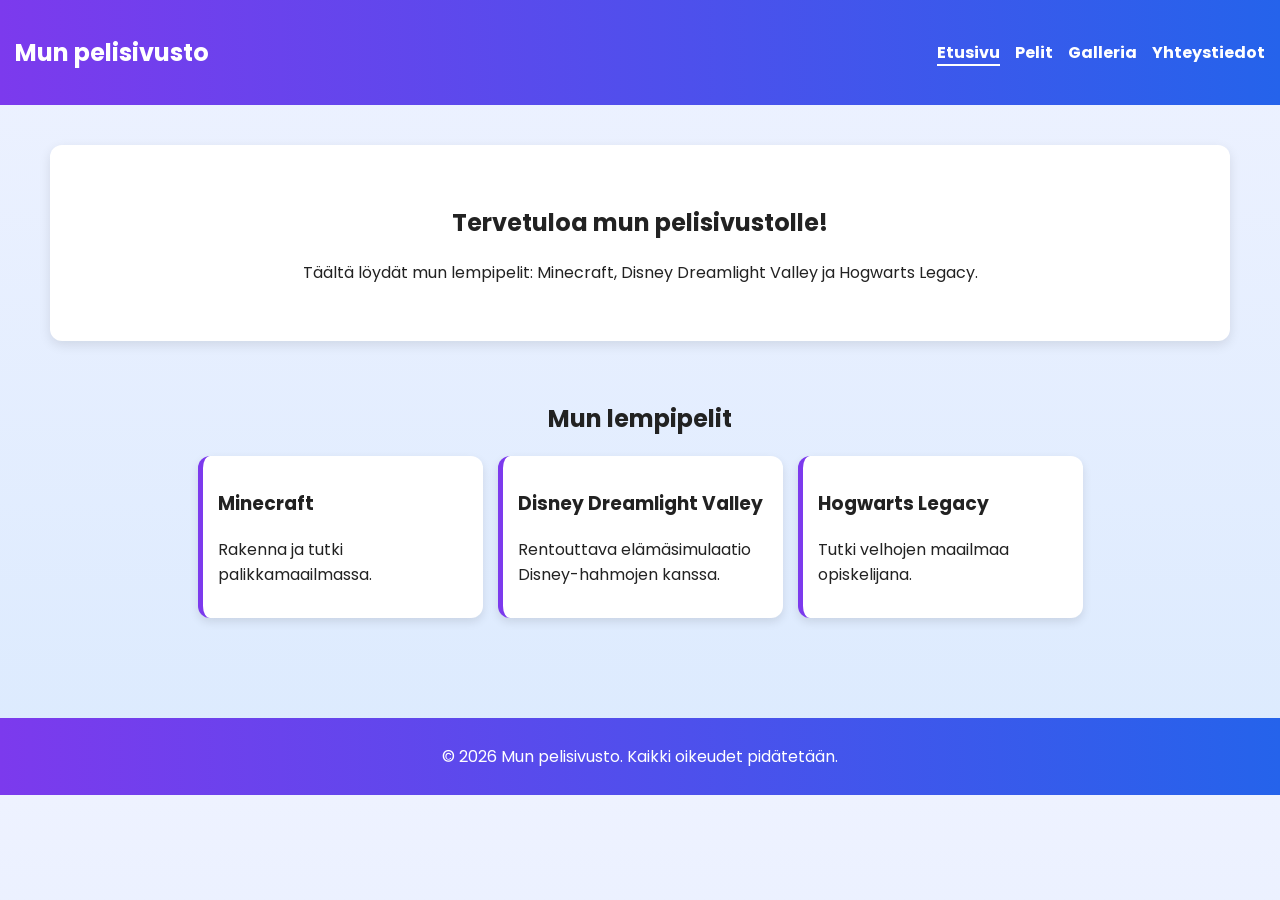
<file: index.html>
<!DOCTYPE html>
<html lang="fi">
    <head>
        <meta charset="UTF-8">
        <meta name="viewport" content="width=device-width, initial-scale=1.0">
        
        <link rel="preconnect" href="https://fonts.googleapis.com">
        <link rel="preconnect" href="https://fonts.gstatic.com" crossorigin>
        <link href="https://fonts.googleapis.com/css2?family=Poppins:wght@300;400;600&display=swap" rel="stylesheet">

        <title>Mun pelisivusto</title>
        <link rel="stylesheet" href="style.css">
    </head>

    <body>

        <header>
            <nav>
                <h1>Mun pelisivusto</h1>

                <ul class="nav-links">
                    <li><a class="active" href="index.html">Etusivu</a></li>
                    <li><a href="games.html">Pelit</a></li>
                    <li><a href="gallery.html">Galleria</a></li>
                    <li><a href="contact.html">Yhteystiedot</a></li>
                </ul>
            </nav>
        </header>

        <main>

            <section class="etusivu">
                <h2>Tervetuloa mun pelisivustolle!</h2>
                <p>Täältä löydät mun lempipelit: Minecraft, Disney Dreamlight Valley ja Hogwarts Legacy.</p>
            </section>

            <section class="pelit">
                <h2>Mun lempipelit</h2>

                <div class="peli-osio">

                    <div class="pelikortti">
                        <h3>Minecraft</h3>
                        <p>Rakenna ja tutki palikkamaailmassa.</p>
                    </div>

                    <div class="pelikortti">
                        <h3>Disney Dreamlight Valley</h3>
                        <p>Rentouttava elämäsimulaatio Disney-hahmojen kanssa.</p>
                    </div>

                    <div class="pelikortti">
                        <h3>Hogwarts Legacy</h3>
                        <p>Tutki velhojen maailmaa opiskelijana.</p>
                    </div>

                </div>
            </section>

        </main>

        <footer>
            <p>&copy; 2026 Mun pelisivusto. Kaikki oikeudet pidätetään.</p>
        </footer>
        
    </body>
</html>
</file>
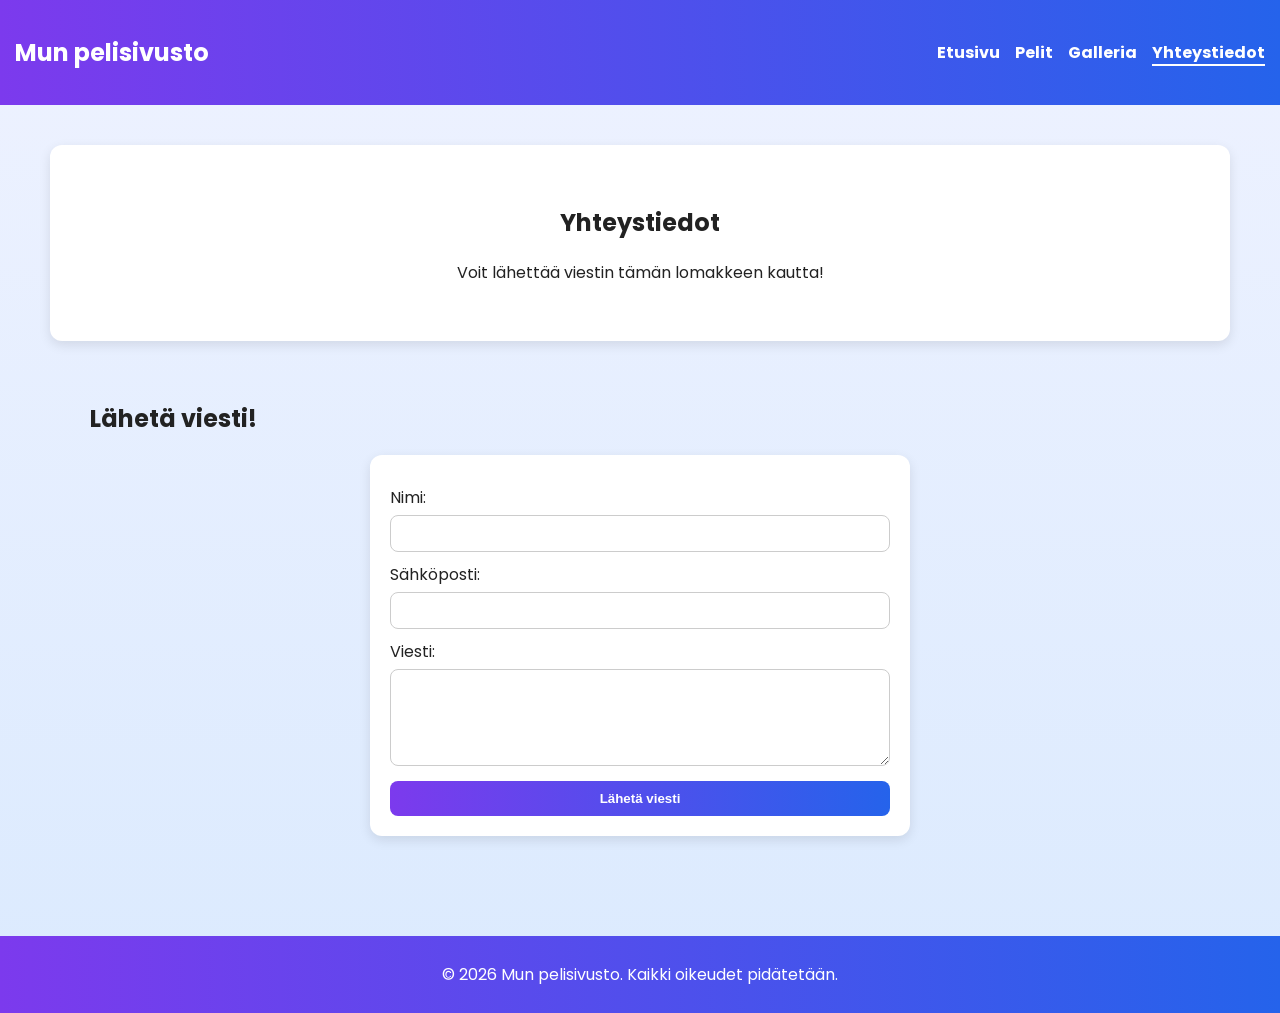
<file: contact.html>
<!DOCTYPE html>
<html lang="fi">
    <head>
        <meta charset="UTF-8">
        <meta name="viewport" content="width=device-width, initial-scale=1.0">

        <link rel="preconnect" href="https://fonts.googleapis.com">
        <link rel="preconnect" href="https://fonts.gstatic.com" crossorigin>
        <link href="https://fonts.googleapis.com/css2?family=Poppins:wght@300;400;600&display=swap" rel="stylesheet">

        <title>Yhteystiedot - Mun pelisivusto</title>
        <link rel="stylesheet" href="style.css">
    </head>

    <body>

        <header>
            <nav>
                <h1>Mun pelisivusto</h1>

                <ul class="nav-links">
                    <li><a href="index.html">Etusivu</a></li>
                    <li><a href="games.html">Pelit</a></li>
                    <li><a href="gallery.html">Galleria</a></li>
                    <li><a class="active" href="contact.html">Yhteystiedot</a></li>
                </ul>
            </nav>
        </header>

        <main>

            <section class="etusivu">
                <h2>Yhteystiedot</h2>
                <p>Voit lähettää viestin tämän lomakkeen kautta!</p>
            </section>

            <section class="lomake">
                <h2>Lähetä viesti!</h2>

                <form>

                    <label for="nimi">Nimi:</label>
                    <input type="text" id="nimi" name="nimi" required>

                    <label for="email">Sähköposti:</label>
                    <input type="email" id="email" name="email" required>

                    <label for="viesti">Viesti:</label>
                    <textarea id="viesti" name="viesti" rows="5" required></textarea>

                    <button type="submit">Lähetä viesti</button>

                </form>

            </section>

        </main>

        <footer>
            <p>&copy; 2026 Mun pelisivusto. Kaikki oikeudet pidätetään.</p>
        </footer>

    </body>
</html>
</file>
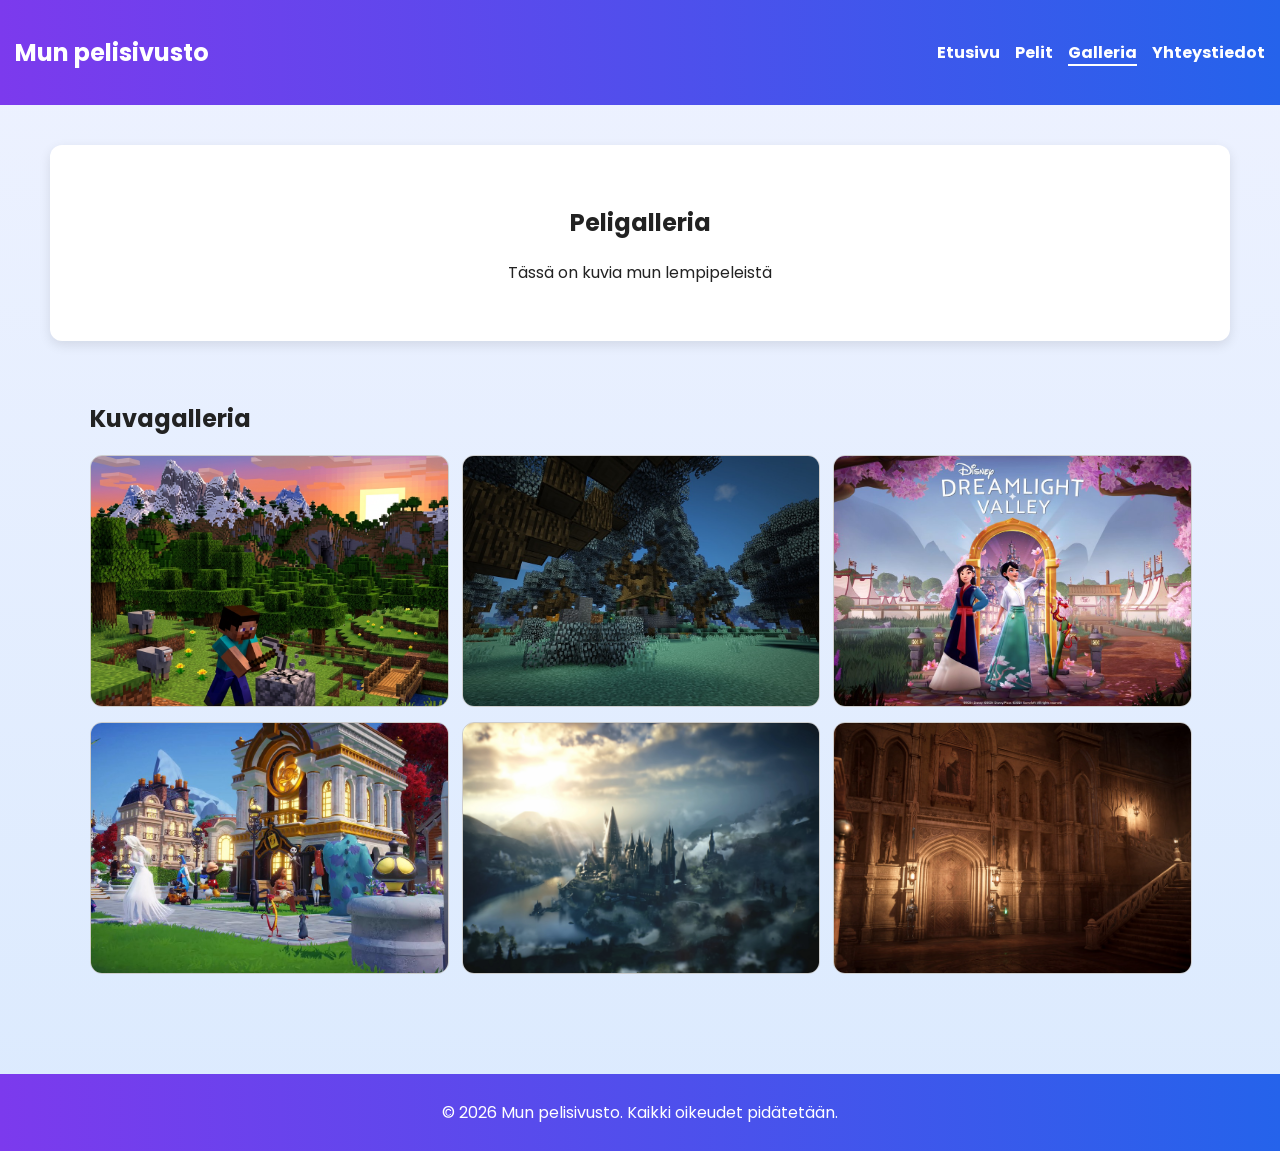
<file: gallery.html>
<!DOCTYPE html>
<html lang="fi">
    <head>
        <meta charset="UTF-8">
        <meta name="viewport" content="width=device-width, initial-scale=1.0">

        <link rel="preconnect" href="https://fonts.googleapis.com">
        <link rel="preconnect" href="https://fonts.gstatic.com" crossorigin>
        <link href="https://fonts.googleapis.com/css2?family=Poppins:wght@300;400;600&display=swap" rel="stylesheet">

        <title>Galleria - Mun pelisivusto</title>
        <link rel="stylesheet" href="style.css">
    </head>

    <body>

        <header>
            <nav>
                <h1>Mun pelisivusto</h1>

                <ul class="nav-links">
                    <li><a href="index.html">Etusivu</a></li>
                    <li><a href="games.html">Pelit</a></li>
                    <li><a class="active" href="gallery.html">Galleria</a></li>
                    <li><a href="contact.html">Yhteystiedot</a></li>
                </ul>
            </nav>
        </header>

        <main>

            <section class="etusivu">
                <h2>Peligalleria</h2>
                <p>Tässä on kuvia mun lempipeleistä</p>
            </section>

            <section class="gallery">
                <h2>Kuvagalleria</h2>

                <div class="gallery-grid">

                    <img src="images/Minecraft.jpg" alt="Minecraft vuoristomaisema">

                    <img src="images/Minecraft2.jpg" alt="Minecraft talo">

                    <img src="images/Disney.jpg" alt="Disney Dreamlight Valley aloitusruutu">

                    <img src="images/Disney2.jpg" alt="Disney Dreamlight Valley hahmoja">

                    <img src="images/Hogwarts.jpg" alt="Hogwarts Legacy linna">

                    <img src="images/Hogwarts2.jpg" alt="Hogwarts Legacy linnan sisätilat">

                </div>

            </section>

        </main>

        <footer>
            <p>&copy; 2026 Mun pelisivusto. Kaikki oikeudet pidätetään.</p>
        </footer>

    </body>
</html>
</file>
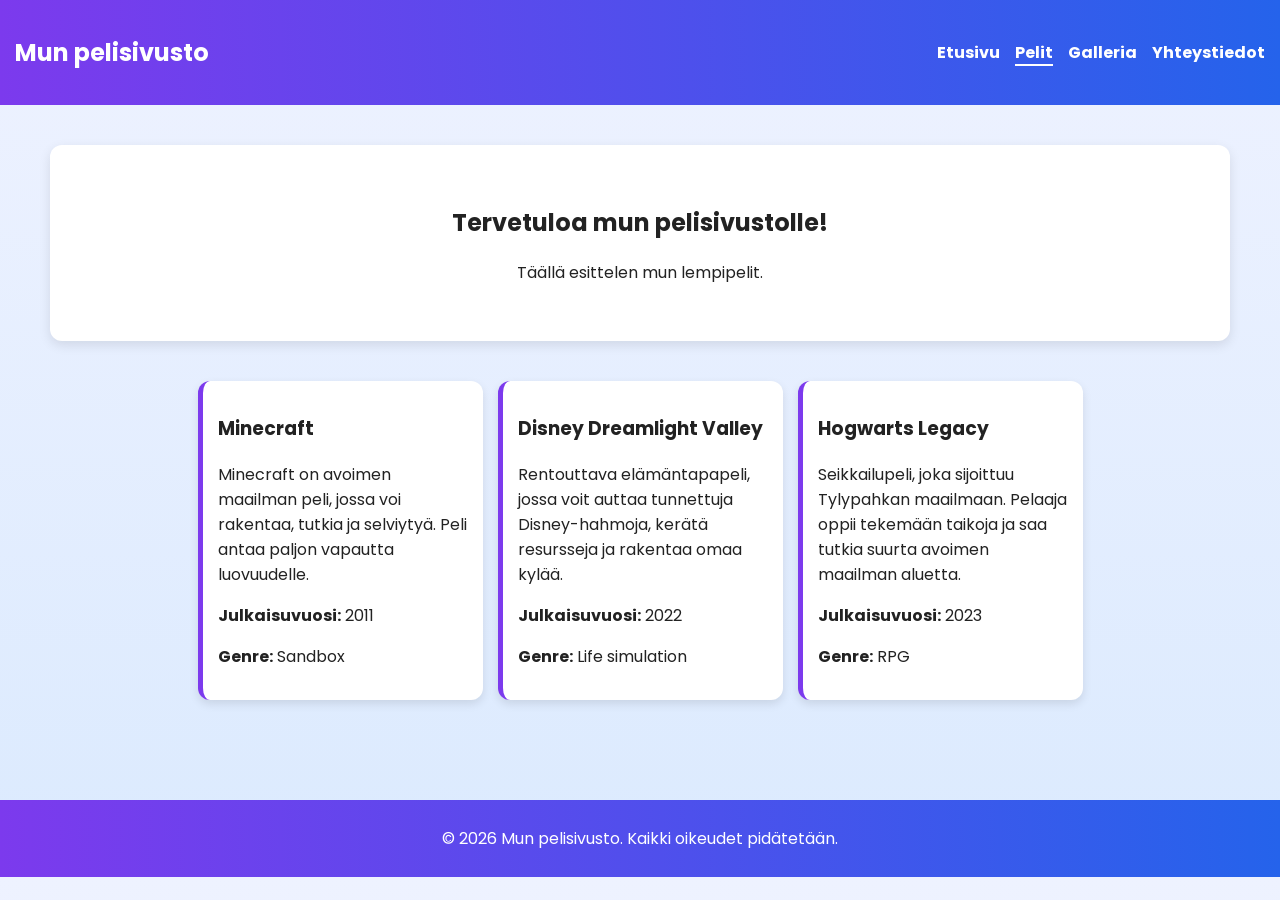
<file: games.html>
<!DOCTYPE html>
<html lang="fi">
    <head>
        <meta charset="UTF-8">
        <meta name="viewport" content="width=device-width, initial-scale=1.0">
        
        <link rel="preconnect" href="https://fonts.googleapis.com">
        <link rel="preconnect" href="https://fonts.gstatic.com" crossorigin>
        <link href="https://fonts.googleapis.com/css2?family=Poppins:wght@300;400;600&display=swap" rel="stylesheet">

        <title>Pelit - Mun pelisivusto</title>
        <link rel="stylesheet" href="style.css">
    </head>

    <body>
        <header>
            <nav>
                <h1>Mun pelisivusto</h1>

                <ul class="nav-links">
                    <li><a href="index.html">Etusivu</a></li>
                    <li><a class="active" href="games.html">Pelit</a></li>
                    <li><a href="gallery.html">Galleria</a></li>
                    <li><a href="contact.html">Yhteystiedot</a></li>
                </ul>
            </nav>
        </header>

        <main>
            <section class="etusivu">
                <h2>Tervetuloa mun pelisivustolle!</h2>
                <p>Täällä esittelen mun lempipelit.</p>
            </section>

            <section class="pelit">

                <div class="peli-osio">

                    <div class="pelikortti">
                        <h3>Minecraft</h3>

                        <p>Minecraft on avoimen maailman peli, jossa voi rakentaa, tutkia ja selviytyä.
                            Peli antaa paljon vapautta luovuudelle.
                        </p>

                        <p><strong>Julkaisuvuosi:</strong> 2011</p>

                        <p><strong>Genre:</strong> Sandbox</p>

                    </div>

                    <div class="pelikortti">
                        <h3>Disney Dreamlight Valley</h3>

                        <p>Rentouttava elämäntapapeli, jossa voit auttaa tunnettuja Disney-hahmoja,
                            kerätä resursseja ja rakentaa omaa kylää.
                        </p>

                        <p><strong>Julkaisuvuosi:</strong> 2022</p>

                        <p><strong>Genre:</strong> Life simulation</p>

                    </div>

                    <div class="pelikortti">
                        <h3>Hogwarts Legacy</h3>
                        <p>Seikkailupeli, joka sijoittuu Tylypahkan maailmaan.
                            Pelaaja oppii tekemään taikoja ja saa tutkia suurta avoimen maailman aluetta.
                        </p>
                        <p><strong>Julkaisuvuosi:</strong> 2023</p>
                        <p><strong>Genre:</strong> RPG</p>

                    </div>

                </div>
            </section>

        </main>

        <footer>
            <p>&copy; 2026 Mun pelisivusto. Kaikki oikeudet pidätetään.</p>
        </footer>
    </body>
</html>
</file>
<file: style.css>
/* PERUS */
body {
    margin: 0;
    font-family: 'Poppins', sans-serif;
    background: linear-gradient(to bottom, #eef2ff, #dbeafe);
    color: #222;
}

main {
    padding: 20px;
}

/* HEADER + NAV */
header {
    background: linear-gradient(90deg, #7c3aed, #2563eb);
    color: white;
    padding: 15px;
}

nav {
    display: flex;
    justify-content: space-between;
    align-items: center;
    flex-wrap: wrap;
}

.nav-links {
    list-style: none;
    display: flex;
    gap: 15px;
    padding: 0;
}

.nav-links a {
    color: white;
    text-decoration: none;
    font-weight: bold;
    transition: 0.3s;
}

.nav-links a:hover {
    color: #dbeafe;
    cursor: pointer;
}

/* ETUSIVU */
.etusivu {
    padding: 40px;
    text-align: center;
    background-color: #ffffff;
    border-radius: 12px;
    box-shadow: 0 4px 12px rgba(0,0,0,0.1);
}

/* PELIT */
.pelit {
    padding: 20px;
}

.peli-osio {
    display: flex;
    gap: 15px;
    flex-wrap: wrap;
    justify-content: center;
}

.pelikortti {
    background-color: #ffffff;
    padding: 15px;
    width: 250px;
    border-left: 5px solid #7c3aed;
    box-shadow: 0 4px 10px rgba(0,0,0,0.1);
    border-radius: 12px;
    transition: transform 0.3s, box-shadow 0.3s;
}

.pelikortti:hover {
    transform: scale(1.03);
    background-color: #f9f9f9;
    box-shadow: 0 4px 12px rgba(0,0,0,0.1);
}

/* FOOTER */
footer {
    text-align: center;
    padding: 10px;
    background: linear-gradient(90deg, #7c3aed, #2563eb);
    color: white;
    margin-top: 40px;
}

/* RESPONSIVE */
@media (max-width: 600px) {
    nav {
        flex-direction: column;
    }

    .peli-osio {
        flex-direction: column;
        align-items: center;
    }

    .nav-links {
        flex-direction: column;
        align-items: center;
    }
}

/* TITLE pelit sivulle */
.pelit h2 {
    text-align: center;
    margin-bottom: 20px;
}

/* GALLERIA */
.gallery {
    padding: 20px;
}

.gallery-grid {
    display: grid;
    grid-template-columns: repeat(3, 1fr);
    gap: 15px;
}

.gallery-grid img {
    width: 100%;
    height: 250px;
    border: 1px solid #ccc;
    object-fit: cover;
    border-radius: 12px;
    transition: 0.3s;
}

.gallery-grid img:hover {
    transform: scale(1.03);
    border-color: #6a5acd;
}

@media (max-width: 600px) {
    .gallery-grid {
        grid-template-columns: 1fr;
    }

    .gallery-grid img {
        height: auto;
    }
}

/* LOMAKE */
.lomake {
    padding: 20px;
}

form {
    display: flex;
    flex-direction: column;
    background-color: white;
    max-width: 500px;
    margin: auto;
    box-shadow: 0 4px 12px rgba(0,0,0,0.1);
    padding: 20px;
    border-radius: 12px;
}

label {
    margin-top: 10px;
}

input,
textarea {
    padding: 10px;
    margin-top: 5px;
    border: 1px solid #ccc;
    border-radius: 8px;
}

button {
    margin-top: 15px;
    padding: 10px;
    border: none;
    background: linear-gradient(90deg, #7c3aed, #2563eb);
    color: white;
    cursor: pointer;
    border-radius: 8px;
    font-weight: bold;
}

button:hover {
    background: linear-gradient(90deg, #5a2cb8, #1e40af);
}

.active {
    border-bottom: 2px solid white;
    font-weight: bold;
    text-decoration: underline;
}

html {
    scroll-behavior: smooth;
}

section {
    max-width: 1100px;
    margin: 20px auto;
}
</file>
